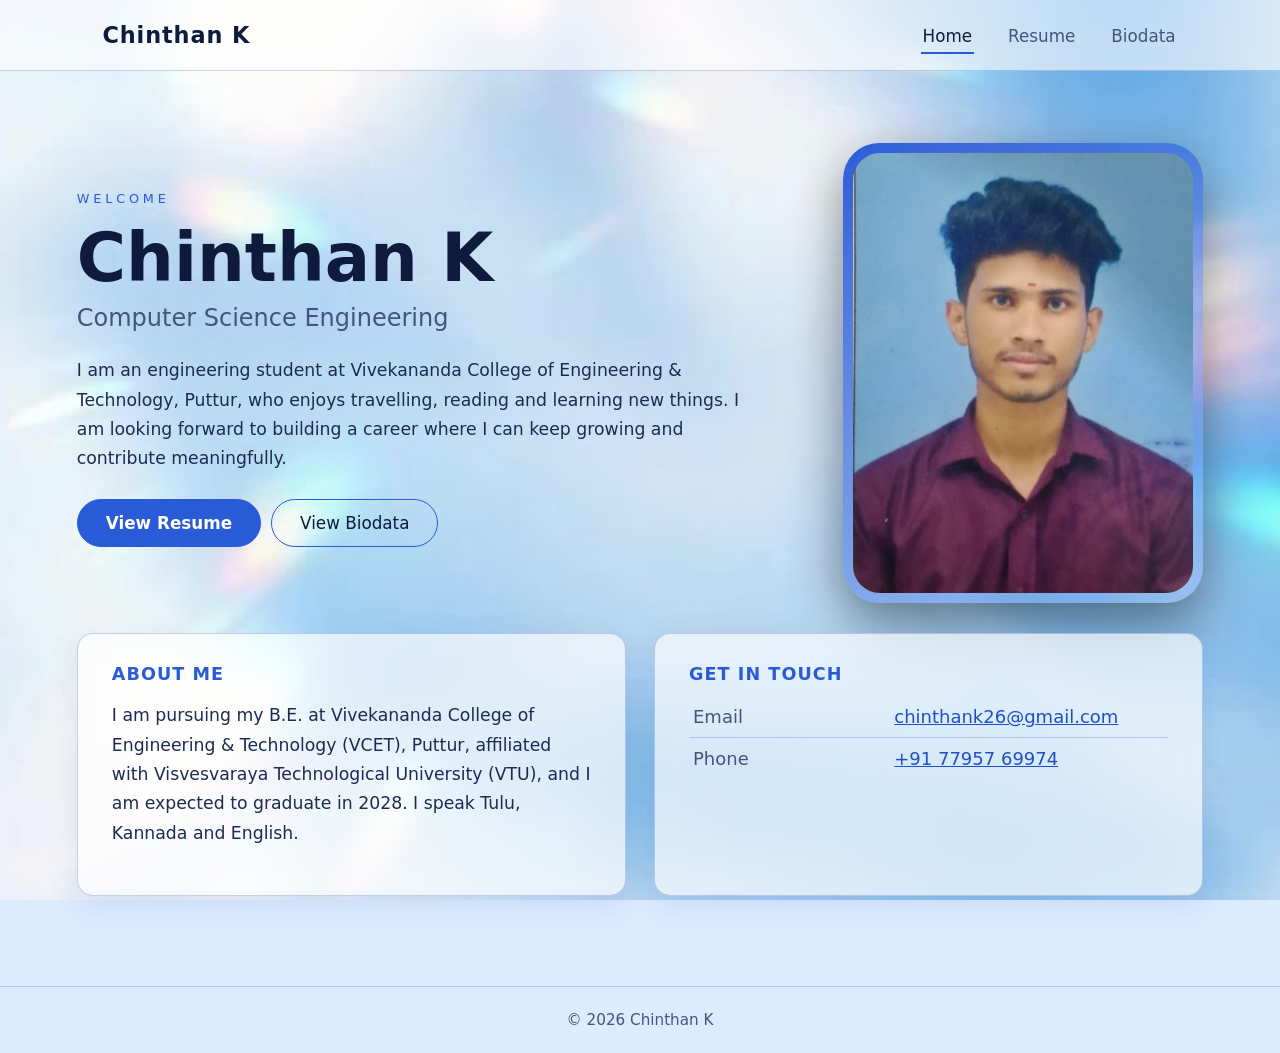
<file: index (3).html>
<!DOCTYPE html>
<html lang="en"><head><meta charset="utf-8">
<meta name="viewport" content="width=device-width, initial-scale=1, viewport-fit=cover">
<title>Chinthan K | Portfolio</title>
<style>
:root{--ink:#f2f6ff;--mut:#b4c3e6;--card:rgba(10,18,50,.55);--line:rgba(160,190,255,.28);--acc:#6fa0ff;box-sizing:border-box;padding-top:env(safe-area-inset-top,0px);padding-bottom:env(safe-area-inset-bottom,0px)}
html{scroll-padding-top:env(safe-area-inset-top,0px)}
*{box-sizing:border-box}
body{margin:0;min-height:100vh;color:var(--ink);font-family:"Segoe UI",system-ui,Helvetica,Arial,sans-serif;background:#dcecff url([data-uri]) center/cover fixed}
body::after{content:"";position:fixed;inset:0;background:rgba(3,6,20,.35);z-index:-1}
header{display:flex;flex-wrap:wrap;gap:12px;align-items:center;justify-content:space-between;padding:18px 6vw;border-bottom:1px solid var(--line);backdrop-filter:blur(10px);position:sticky;top:0;z-index:5;background:rgba(5,10,31,.5)}
.logo{font-weight:700;letter-spacing:.04em;font-size:1.15rem}
nav a{color:var(--mut);text-decoration:none;margin-left:20px;padding:6px 2px;border-bottom:2px solid transparent;font-size:.95rem}
nav a.on,nav a:hover{color:#fff;border-color:var(--acc)}
main{max-width:980px;margin:0 auto;padding:48px 6vw 60px}
.view{display:none}.view.on{display:block}
.tag{color:var(--acc);letter-spacing:.3em;font-size:.8rem}
h1{font-size:clamp(2.2rem,6vw,3.6rem);margin:.2em 0 .1em}
h2.sub{font-weight:400;color:var(--mut);margin:0 0 1em;font-size:1.25rem}
p{line-height:1.7;color:#dfe8ff}
.btn{display:inline-block;margin:8px 10px 8px 0;padding:11px 22px;border-radius:999px;border:1px solid var(--acc);color:#fff;text-decoration:none;background:transparent;cursor:pointer;font-size:.95rem}
.btn.fill{background:var(--acc);color:#04102e;font-weight:600}
.card{background:var(--card);border:1px solid var(--line);border-radius:16px;padding:24px 26px;margin-top:22px;backdrop-filter:blur(12px)}
.card h3{margin:0 0 12px;color:var(--acc);font-size:1.05rem;letter-spacing:.06em;text-transform:uppercase}
.grid{display:grid;grid-template-columns:repeat(auto-fit,minmax(260px,1fr));gap:0 22px}
table{width:100%;border-collapse:collapse}
td{padding:10px 4px;border-bottom:1px solid var(--line);vertical-align:top}
td:first-child{color:var(--mut);width:42%}
tr:last-child td{border-bottom:0}
.chips span{display:inline-block;margin:4px 8px 4px 0;padding:6px 14px;border-radius:999px;background:rgba(111,160,255,.18);border:1px solid var(--line)}
a{color:#9fc0ff}
footer{text-align:center;color:var(--mut);padding:24px;font-size:.85rem;border-top:1px solid var(--line)}
@media print{header,footer,.btn{display:none}body{background:#fff}.card{background:#fff;border-color:#999}*{color:#000!important}}
.hero{display:flex;flex-wrap:wrap-reverse;align-items:center;justify-content:space-between;gap:32px 48px;margin-bottom:8px}
.hero-text{flex:1 1 340px}
.photo{flex:0 0 auto;margin:0 auto;position:relative;padding:8px;border-radius:28px;background:linear-gradient(145deg,var(--acc),rgba(160,190,255,.15));box-shadow:0 18px 50px rgba(0,0,0,.45)}
.photo img{display:block;width:230px;height:300px;object-fit:cover;object-position:top;border-radius:21px}
.proj h4{margin:0 0 4px;font-size:1.1rem}.proj .meta{color:var(--mut);font-size:.9rem;margin-bottom:8px}
.proj ul{margin:8px 0 0;padding-left:20px;line-height:1.7;color:#1c2b52}
@media print{.photo{box-shadow:none;background:none}}
@media (min-width:1024px){
body{font-size:18px}
header{padding:22px 8vw}.logo{font-size:1.4rem}nav a{font-size:1.05rem;margin-left:32px}
main{max-width:1280px;padding:72px 6vw 90px}
h1{font-size:4.2rem}h2.sub{font-size:1.5rem}p{font-size:1.08rem}
.hero{flex-wrap:nowrap;flex-direction:row;gap:72px;min-height:420px}
.photo{padding:10px;border-radius:36px;order:2}.photo img{width:340px;height:440px;border-radius:27px}
.btn{padding:13px 28px;font-size:1.05rem}
.card{padding:30px 34px}.card h3{font-size:1.1rem}
#home.on{display:grid;grid-template-columns:1fr 1fr;gap:0 28px}
#home .hero,#home .card.full{grid-column:1/-1}
#resume.on,#biodata.on{display:grid;grid-template-columns:1fr 1fr;gap:0 28px;align-items:start}
#resume>.tag,#resume>h1,#resume>div:last-child,#biodata>.tag,#biodata>h1,#resume>.grid,#resume>.card.wide{grid-column:1/-1}
#resume>.grid{display:grid;grid-template-columns:1fr 1fr;gap:0 28px}
footer{font-size:.95rem}}
body::after{background:rgba(255,255,255,.1)}
:root{--ink:#0e1b3d;--mut:#44547c;--card:rgba(255,255,255,.66);--line:rgba(40,80,170,.25);--acc:#2a5bd7}
header{background:rgba(255,255,255,.6)}
nav a.on,nav a:hover{color:#0e1b3d}
p{color:#1c2b52}
a{color:#1f4fc4}
.btn{color:#0e1b3d}.btn.fill{background:var(--acc);color:#fff}
.chips span{background:rgba(42,91,215,.12)}
.card{box-shadow:0 8px 30px rgba(40,80,170,.12)}
</style></head><body>
<header><div class="logo">Chinthan K</div>
<nav><a href="#home" data-v="home">Home</a><a href="#resume" data-v="resume">Resume</a><a href="#biodata" data-v="biodata">Biodata</a></nav></header>
<main>
<section class="view" id="home">
<div class="hero"><div class="hero-text"><div class="tag">WELCOME</div>
<h1>Chinthan K</h1>
<h2 class="sub">Computer Science Engineering</h2>
<p>I am an engineering student at Vivekananda College of Engineering &amp; Technology, Puttur, who enjoys travelling, reading and learning new things. I am looking forward to building a career where I can keep growing and contribute meaningfully.</p>
<a class="btn fill" href="#resume">View Resume</a><a class="btn" href="#biodata">View Biodata</a>
</div><div class="photo"><img alt="Portrait of Chinthan K" src="[data-uri]"></div></div>
<div class="card"><h3>About Me</h3><p>I am pursuing my B.E. at Vivekananda College of Engineering &amp; Technology (VCET), Puttur, affiliated with Visvesvaraya Technological University (VTU), and I am expected to graduate in 2028. I speak Tulu, Kannada and English.</p></div>
<div class="card"><h3>Get in Touch</h3>
<table><tr><td>Email</td><td><a href="mailto:chinthank26@gmail.com">chinthank26@gmail.com</a></td></tr>
<tr><td>Phone</td><td><a href="tel:+917795769974">+91 77957 69974</a></td></tr></table></div>
</section>

<section class="view" id="resume">
<div class="tag">RESUME</div><h1>Chinthan K</h1>
<div class="card"><h3>Contact</h3><table>
<tr><td>Email</td><td><a href="mailto:chinthank26@gmail.com">chinthank26@gmail.com</a></td></tr>
<tr><td>Phone</td><td>+91 77957 69974</td></tr></table></div>
<div class="card"><h3>Objective</h3><p>Motivated B.E. student with a keen interest in applying engineering and programming to real-world problems such as environmental impact. Seeking internship and project opportunities to learn, build and grow.</p></div>
<div class="card wide"><h3>Projects</h3><div class="proj"><h4>Carbon Footprint &ndash; Emission &amp; Calculation</h4><div class="meta">Academic project</div>
<p>A tool that calculates an individual's carbon footprint by converting everyday activities into estimated CO&#8322; emissions.</p>
<ul><li>Takes inputs such as electricity use, travel and fuel consumption.</li><li>Applies standard emission factors to calculate emissions per activity.</li><li>Reports the total footprint so users can see which activities contribute most.</li><li>Builds awareness of ways to reduce personal environmental impact.</li></ul></div></div>
<div class="card"><h3>Technical Skills</h3><div class="chips"><span>Problem solving</span><span>Logical thinking</span><span>Data &amp; emission calculation</span></div></div>
<div class="card"><h3>Education</h3><table>
<tr><td>Degree</td><td>Bachelor of Engineering (B.E.)</td></tr>
<tr><td>College</td><td>Vivekananda College of Engineering &amp; Technology (VCET), Puttur</td></tr>
<tr><td>University</td><td>Visvesvaraya Technological University (VTU)</td></tr>
<tr><td>Expected graduation</td><td>2028</td></tr></table></div>
<div class="grid">
<div class="card"><h3>Languages</h3><div class="chips"><span>Tulu</span><span>Kannada</span><span>English</span></div></div>
<div class="card"><h3>Hobbies</h3><div class="chips"><span>Travelling</span><span>Reading</span></div></div></div>
<div style="margin-top:28px;text-align:center"><a class="btn" href="#" onclick="window.print();return false">Print / Save as PDF</a></div>
</section>

<section class="view" id="biodata">
<div class="tag">BIODATA</div><h1>Chinthan K</h1>
<div class="card"><h3>Personal Details</h3><table>
<tr><td>Full name</td><td>Chinthan K</td></tr>
<tr><td>Date of birth</td><td>26 April 2006</td></tr>
<tr><td>Gender</td><td>Male</td></tr>
<tr><td>Nationality</td><td>Indian</td></tr>
<tr><td>Languages known</td><td>Tulu, Kannada, English</td></tr>
<tr><td>Hobbies</td><td>Travelling, Reading</td></tr></table></div>
<div class="card"><h3>Academic Details</h3><table>
<tr><td>College</td><td>Vivekananda College of Engineering &amp; Technology (VCET), Puttur</td></tr>
<tr><td>University</td><td>Visvesvaraya Technological University (VTU)</td></tr>
<tr><td>Graduation year</td><td>2028</td></tr></table></div>
<div class="card"><h3>Contact</h3><table>
<tr><td>Email</td><td><a href="mailto:chinthank26@gmail.com">chinthank26@gmail.com</a></td></tr>
<tr><td>Phone</td><td>+91 77957 69974</td></tr></table></div>
</section>
</main>
<footer>&copy; 2026 Chinthan K</footer>
<script>
function route(){var h=(location.hash||"#home").slice(1);if(!["home","resume","biodata"].includes(h))h="home";
document.querySelectorAll(".view").forEach(function(v){v.classList.toggle("on",v.id===h)});
document.querySelectorAll("nav a").forEach(function(a){a.classList.toggle("on",a.dataset.v===h)});window.scrollTo(0,0)}
addEventListener("hashchange",route);route();
</script></body></html>
</file>
